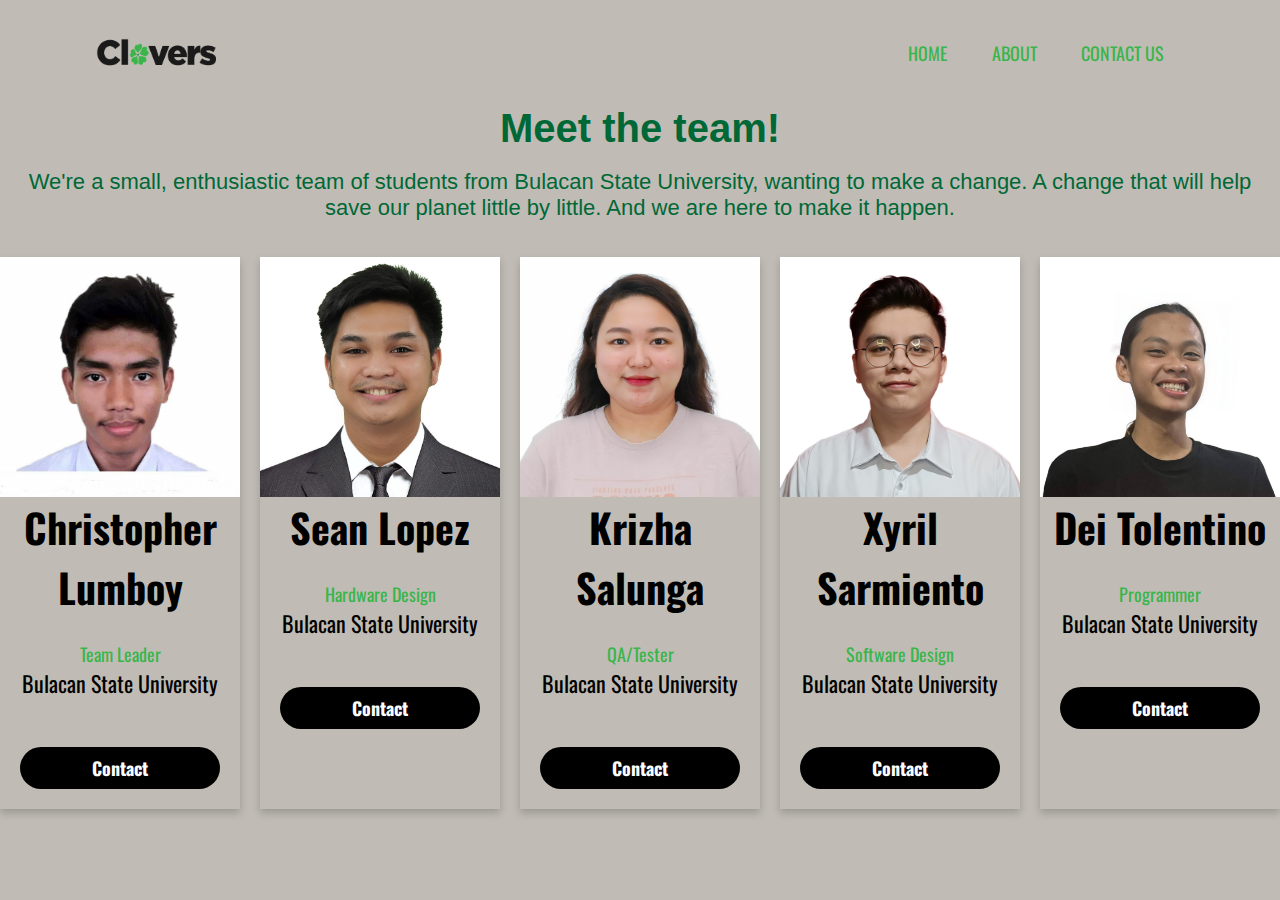
<file: about.html>
<!DOCTYPE html>
<html>

<head>
  <meta charset="UTF-8">
  <meta name="viewport" content="with=device-width, initial-scale = 1.0">
  <title>Midterm-About Us</title>
  <link rel="icon" href="icon32.png" type="image/icon">
  <link rel="stylesheet" href="style.css">
  <link rel="preconnect" href="https://fonts.googleapis.com">
  <link rel="preconnect" href="https://fonts.gstatic.com" crossorigin>
  <link href="https://fonts.googleapis.com/css2?family=Oswald:wght@200;300;400;500;600;700&display=swap"
    rel="stylesheet">

</head>
<!--Tolentino Dei Josua -->
<div class="header">
  <div class="navbar">
    <img src="logo.png" class="logo">
    <ul>
      <li><a href="index.html">Home</a></li>
      <li><a href="about.html">About</a></li>
      <li><a href="contact.html">Contact Us</a></li>

  </div>
<!-- Lopez Sean Alec -->
  <center>
    <h1 style="color:#006837;"> Meet the team! </h1>
    <br>
    <p style="color:#006837;"> We're a small, enthusiastic team of students from Bulacan State University, wanting to
      make a change. A change that will help save our planet little by little. And we are here to make it happen. </p>
  </center>
  <br>
  <br>

  <center>

    <head>
      <link rel="stylesheet" href="about.css"
        href="https://cdnjs.cloudflare.com/ajax/libs/font-awesome/4.7.0/css/font-awesome.min.css">
    </head>
    </link>

    <body>
      <div class="container">
        <div class="card">
          <img src="1cj.jpg" alt="CJ" style="width:100%">
          <h1>Christopher Lumboy</h1>
          <br>
          <p class="title">Team Leader</p>
          <p>Bulacan State University</p>
          <div style="margin: 24px 0;">
            <a href="#"><i class="fa fa-instagram"></i></a>
            <a href="#"><i class="fa fa-twitter"></i></a>
            <a href="#"><i class="fa fa-linkedin"></i></a>
            <a href="#"><i class="fa fa-facebook"></i></a>
          </div>
          <center>
            <form>
              <button type="submit" formaction="https://www.facebook.com/christopherjohn.lumboy">Contact</button>
            </form>
          </center>
        </div>

        <body>
          <div class="card">
            <img src="1sean.jpg" alt="Sean" style="width:100%">
            <h1>Sean Lopez</h1>
            <br>
            <p class="title">Hardware Design </p>
            <p>Bulacan State University</p>
            <div style="margin: 24px 0;">
              <a href="#"><i class="fa fa-instagram"></i></a>
              <a href="#"><i class="fa fa-twitter"></i></a>
              <a href="#"><i class="fa fa-linkedin"></i></a>
              <a href="#"><i class="fa fa-facebook"></i></a>
            </div>
            <center>
              <form>
                <button type="submit" formaction="https://www.facebook.com/Seankee0122">Contact</button>
              </form>
            </center>
          </div>

          <body>
            <div class="card">
              <img src="1krizha.jpg" alt="Krizha" style="width:100%">
              <h1>Krizha Salunga</h1>
              <br>
              <p class="title">QA/Tester</p>
              <p>Bulacan State University</p>
              <div style="margin: 24px 0;">
                <a href="#"><i class="fa fa-instagram"></i></a>
                <a href="#"><i class="fa fa-twitter"></i></a>
                <a href="#"><i class="fa fa-linkedin"></i></a>
                <a href="#"><i class="fa fa-facebook"></i></a>
              </div>
              <center>
                <form>
                  <button type="submit" formaction="https://www.facebook.com/SalungaKrisya">Contact</button>
                </form>
              </center>
            </div>

            <body>
              <div class="card">
                <img src="1xy.png" alt="Xy" style="width:100%">
                <h1>Xyril Sarmiento</h1>
                <br>
                <p class="title">Software Design</p>
                <p>Bulacan State University</p>
                <div style="margin: 24px 0;">
                  <a href="#"><i class="fa fa-instagram"></i></a>
                  <a href="#"><i class="fa fa-twitter"></i></a>
                  <a href="#"><i class="fa fa-linkedin"></i></a>
                  <a href="#"><i class="fa fa-facebook"></i></a>
                </div>
                <center>
                  <form>
                    <button type="submit" formaction="https://www.facebook.com/xlsarmiento">Contact</button>
                  </form>
                </center>
              </div>

              <body>
                <div class="card">
                  <img src="1dei.jpg" alt="Dei" style="width:100%">
                  <h1>Dei Tolentino</h1>
                  <br>
                  <p class="title">Programmer</p>
                  <p>Bulacan State University</p>
                  <div style="margin: 24px 0;">
                    <a href="#"><i class="fa fa-instagram"></i></a>
                    <a href="#"><i class="fa fa-twitter"></i></a>
                    <a href="#"><i class="fa fa-linkedin"></i></a>
                    <a href="#"><i class="fa fa-facebook"></i></a>
                  </div>
                  <center>
                    <form>
                      <button type="submit" formaction="https://www.facebook.com/dei.joshua.3">Contact</button>
                    </form>
                  </center>
                </div>



              </body>
            </body>
          </body>
        </body>
    </body>
  </center>

</html>
</file>
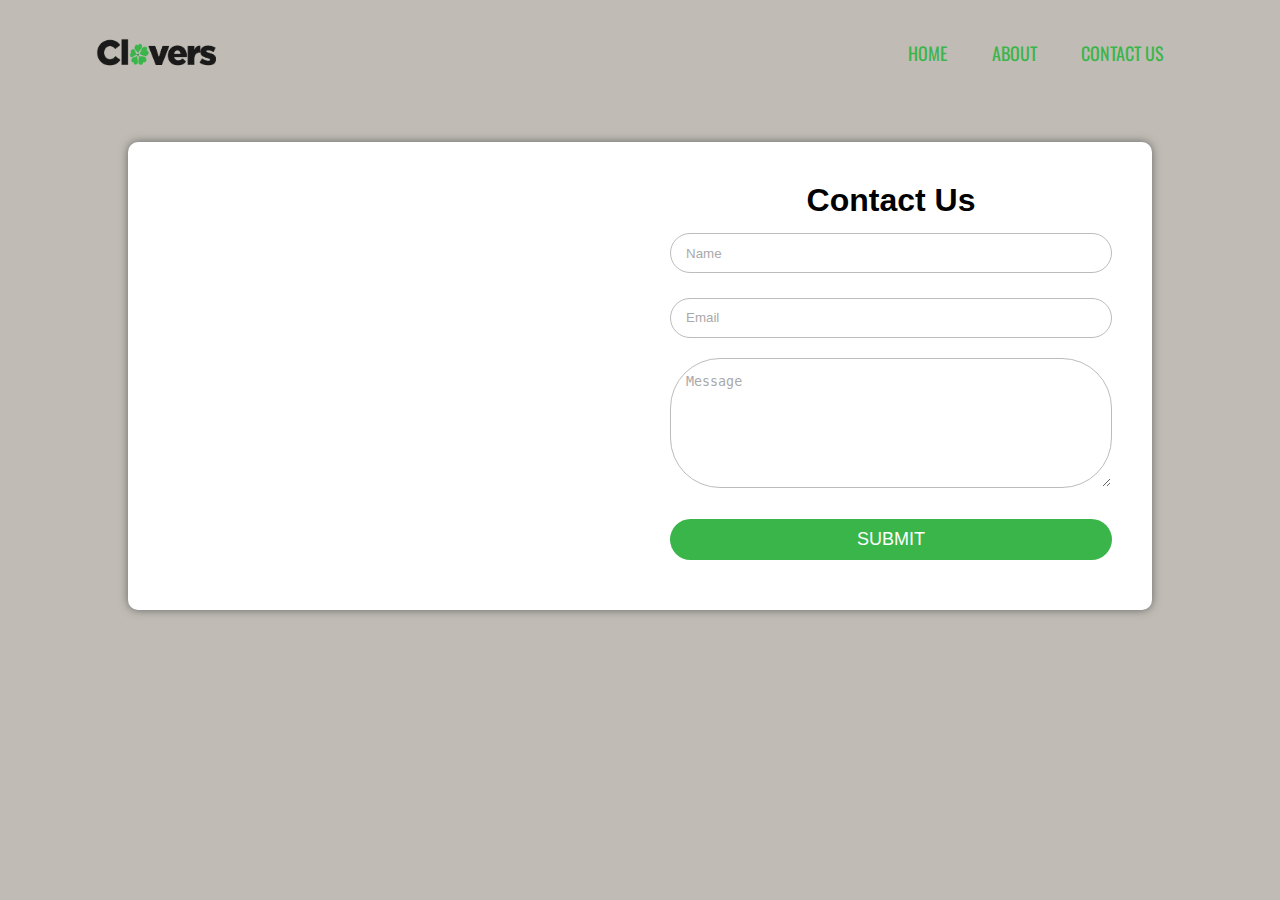
<file: contact.html>
<!DOCTYPE html>
<html>

<head>
  <meta charset="UTF-8">
  <meta name="viewport" content="with=device-width, initial-scale = 1.0">
  <link rel="icon" href="icon32.png" type="image/icon">
  <title>Midterm-Contact</title>
  <link rel="stylesheet" href="style.css">
  <link rel="preconnect" href="https://fonts.googleapis.com">
  <link rel="preconnect" href="https://fonts.gstatic.com" crossorigin>
  <link href="https://fonts.googleapis.com/css2?family=Oswald:wght@200;300;400;500;600;700&display=swap"
    rel="stylesheet">



</head>
<!-- Tolentino Dei Joshua -->
<body>
  <link rel="stylesheet" href="contact.css">
  <div class="header">
    <div class="navbar">
      <img src="logo.png" class="logo">
      <ul>
        <li><a href="index.html">Home</a></li>
        <li><a href="about.html">About</a></li>
        <li><a href="contact.html">Contact Us</a></li>

    </div>
<!-- Salunga Krizha Marie -->
    <br><br>

    <div class="contact-in">
      <div class="contact-map">
        <iframe
          src="https://www.google.com/maps/embed?pb=!1m18!1m12!1m3!1d3861.4315704920964!2d121.34358481536044!3d14.57446718162265!2m3!1f0!2f0!3f0!3m2!1i1024!2i768!4f13.1!3m3!1m2!1s0x339795eee2539b53%3A0x9af6155de4af3f28!2sLambingan%20Hills!5e0!3m2!1sen!2sph!4v1667820909597!5m2!1sen!2sph"
          width="100%" height="auto" style="border:0;" allowfullscreen="" loading="lazy"
          referrerpolicy="no-referrer-when-downgrade"></iframe>
      </div>
      <div class="contact-form">

        <h1>Contact Us</h1>

        <h1>
          <form>
            <input type="text" placeholder="Name" class="contact-form-txt" />
            <input type="text" placeholder="Email" class="contact-form-txt" />
            <textarea placeholder="Message" class="contact-form-txtarea"></textarea>
            <input type="submit" name="Submit" class="contact-form-btn" />
          </form>
      </div>
    </div>

</body>

</html>
</file>
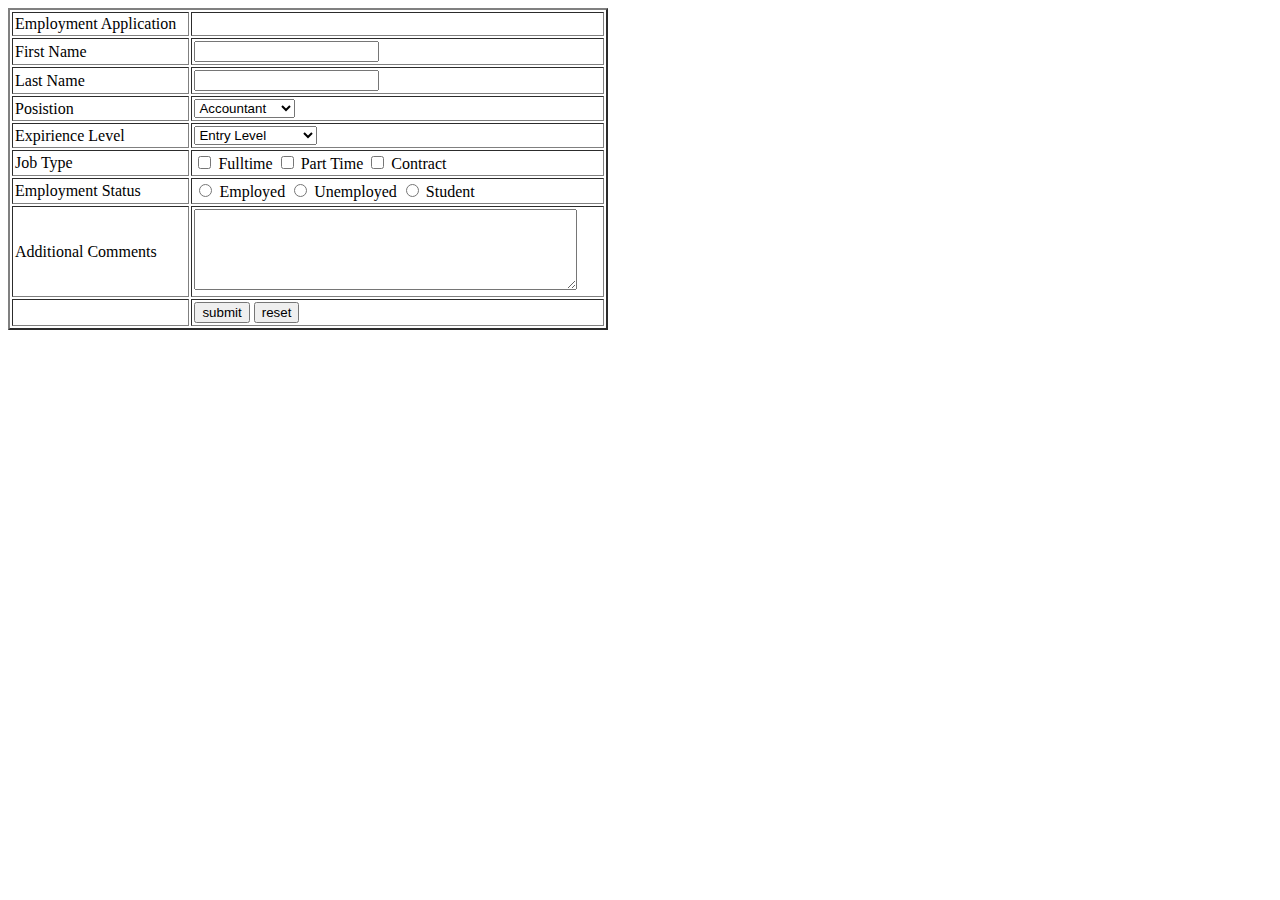
<file: form.html>
<!DOCTYPE html>
<html lang="en">
<head>
    <meta charset="UTF-8">
    <meta name="viewport" content="width=device-width, initial-scale=1.0">
    <title>Document</title>
</head>
<body>
    <form name="employment" action="send.php" method="post">
        <table width="600" cellspacing="2" cellpadding="2" border="2">
            <tr>
                <td>Employment Application</td>
                <td></td>
            </tr>
            <tr>
                <td>First Name</td>
                <td><input type="text" name="fname" maxlength="50"/> </td>
            </tr>

            <tr>
                <td>Last Name</td>
                <td><input type="text" name="lname" maxlength="50"/></td>
            </tr>
            <tr>
                <td>Posistion </td>
                <td>
                    <select name="position">
                        <option value="ac">Accountant</option>
                        <option value="re">Receptionist</option>
                        <option value="ad">Administrator</option>
                        <option value="su">Supervisor</option>
                    </select>
                </td>
            </tr>
            <tr>
                <td>Expirience Level</td>
                <td>
                    <select name="expirience">
                        <option value="EL">Entry Level</option>
                        <option value="SE">Some Expirience</option>
                        <option value="VE">Very Expirienced</option>

                    </select>
                </td>

            </tr>
            <tr>
                <td>Job Type</td>
                <td>
                    <input type="checkbox" name="ft"/> Fulltime     
                    <input type="checkbox" name="pt"/> Part Time
                    <input type="checkbox" name="ct"/> Contract         
                 </td>
            </tr>
            <tr>
                <td>Employment Status</td>
                <td>
                    <input type="radio" name="estatus" value="employed"/> Employed
                    <input type="radio" name="estatus" value="unemployed"/> Unemployed
                    <input type="radio" name="estatus" value="student"/> Student


                </td>
            </tr>
            <tr>
                <td>
                    Additional Comments
                </td>
                <td>

                    <textarea name="comments" cols="45" rows="5"></textarea>
                </td>
            </tr>
            <tr>
                <td></td>
                <td> <input type="submit" name="submit" value="submit"/> <input type="reset" name="reset" value="reset"/></td>
            </tr>

        </table>

    </form>
</body>
</html>
</file>
<file: style.css>
/* /*Dei Tolentino* */

html, body {
  height: 100%;
  width: 100%;
  font-family: 'Oswald',sans-serif;
  background-color: #DFD9E2;
  
 
}

*{
  margin: 0;
  padding: 0;
}

.header{
  min-height: 100vh;
  width: 100%;
  background-color: #C0BCB5;
  background-position: center;
  background-size: cover;
  position: sticky;

  
}
.navbar{
  width: 85%;
  margin: auto;
  padding: 35px 0;
  display: flex;
  align-items: center;
  justify-content: space-between;
  
 
}
.logo{
  width: 120px;
  cursor: pointer;
  
}
.navbar ul li{
  list-style: none;
  display: inline-block;
  margin: 0 20px;
  position: relative;
}
.navbar ul li a{
  text-decoration: none;
  color:#39b54a;
  
  font-family: 'Oswald',sans-serif;
  text-transform: uppercase;
  
}
.navbar ul li::after{
  content:'';
  height: 3px;
  width: 0%;
  background: #009688;
  position: absolute;
  left: 0;
  bottom: -10px;
  transition: 0.5s;
}
.navbar ul li:hover::after{
  width: 100%;
}
.content{
  width:100%;
  position: absolute;
  top: 50%;
  transform: translateY(-50%);
  text-align: center;
  color: white;
}
.content h1{
  font-size: 70px;
  margin-top: 80px;
}
.content p{
  margin: 20px auto;
  font-weight: 100;
  line-height: 25px;
}


button{
  width: 200px;
  padding: 15px 0;
  text-align: center;
  margin: 20px 10px;
  border-radius: 25px;
  font-weight: bold;
  border: 2px solid #009688;
  background: transparent;
  color: #fff;
  cursor: pointer;
  position: relative;
  overflow: hidden;
  font-family: 'Oswald',sans-serif;
}
span{
  background: #009688;
  height: 100%;
  width: 0%;
  border-radius: 25px;
  position: absolute;
  left: 0;
  bottom: 0;
  z-index: -1;
  transition: 0.5s;
  font-family: 'Oswald',sans-serif;
}
button:hover span{
  width: 100%;
}
button:hover{
  border: none;
}
/* header 2*/
h2{
  width:100%;
 margin-left: 20px;
  top: 50%;
  transform: translateY(-50%);
  text-align: left;
  color: #006837;
}

/*lumboy, Christopher John */
/*paragraph with indent and left align*/
#p1{
  color: #006837;
  text-align: justify;
  margin-left: 20px;
  text-indent: 50px;
  margin-right: 20px;
  
}
.centerline{
   color: #006837;
  text-align: left;
  margin-left: 50px;
 
  margin-right: auto;
}

.center {
  display: block;
  margin-left: auto;
  margin-right: auto;
  width: 70%;
  color: #006837;
}



.accordion {
  max-width: 400px;
  box-shadow: 0 0 10px rgba(0, 0, 0, 0.2);
  border-radius: 5px;
  overflow: hidden;
  font-family: "Quicksand", sans-serif;
  background: #009578;
  item
}

.accordion__label,
.accordion__content {
  padding: 14px 20px;
}

.accordion__label {
  display: block;
  color: #ffffff;
  font-weight: 500;
  cursor: pointer;
  position: relative;
  transition: background 0.1s;
}

.accordion__label:hover {
  background: rgba(0, 0, 0, 0.1);
}

.accordion__label::after {
  content: "";
  position: absolute;
  top: 50%;
  transform: translateY(-50%);
  right: 20px;
  width: 12px;
  height: 6px;
  background-image: url('data:image/svg+xml;utf8,<svg width="100" height="50" xmlns="http://www.w3.org/2000/svg"><polygon points="0,0 100,0 50,50" style="fill:%23FFFFFF99;" /></svg>');
  background-size: contain;
  transition: transform 0.4s;
}

.accordion__content {
  background: #ffffff;
  line-height: 1.6;
  font-size: 0.85em;
  display: none;
}

.accordion__input {
  display: none;
}

.accordion__input:checked ~ .accordion__content {
  display: block;
}

.accordion__input:checked ~ .accordion__label::after {
  transform: translateY(-50%) rotate(0.5turn);
}



/*slide show*/
/* CSS for the slideshow/carousel */

*{box-sizing: border-box;}

.slideshow-container{
  max-width: 1000px;
  position: relative;
  margin: auto;
}
.mySlides{
  display: none;
}

.prev, .next{
  cursor: pointer;
  position: absolute;
  top: 50%;
  width: auto;
  margin-top: -22px;
  padding: 16px;
  color: white;
  font-size: 18px;
  font-weight: bold;
  transition: 0.6s ease;
  border-radius: 0 3px 3px 0;
  user-select: none;
}

.next{
  right: 0;
  border-radius: 3px 0 0 3px;
}

.prev:hover, .next:hover{
  background-color: rgba(0,0,0,0.8);
}

.text{
  color: #f2f2f2;
  font-size: 15px;
  padding: 8px 12px;
  position: absolute;
  bottom: 8px;
  width: 100%;
  text-align: center;
}

.numbertext{
  color: #f2f2f2;
  font-size: 12px;
  padding: 8px 12px;
  position: absolute;
  top: 0;
}

.active, .dot:hover{
  background-color: #717171;
  
}

.fade{
  animation-name: fade;
  animation-duration: 1.5s;
}

@keyframes fade{
  from{opacity: 0.4;}
  to{opacity: 1;}
}
a{
  text-decoration: none;
  font-size: 18px;
  color: black;
}

h2 {
  font-size: 28px;
}
p {
  font-size: 20px;
}


/* CSS for the tab gallery */


* {
  box-sizing: border-box;
}

body {
  margin: 0;
  font-family: Arial;
}

/* The grid: Four equal columns that floats next to each other */
.column {
  float: left;
  width: 25%;
  padding: 10px;
}

/* Style the images inside the grid */
.column img {
  opacity: 0.8; 
  cursor: pointer; 
}

.column img:hover {
  opacity: 1;
}

/* Clear floats after the columns */
.row:after {
  content: "";
  display: table;
  clear: both;
}

/* The expanding image container */
.container {
  position: relative;
  display: none;
}

/* Expanding image text */
#imgtext {
  position: absolute;
  bottom: 15px;
  left: 15px;
  color:#006837;
  font-size: 50px;
}

/* Closable button inside the expanded image */
.close {
  position: absolute;
  top: 10px;
  right: 15px;
  color: #006837;
  font-size: 35px;
  cursor: pointer;
}
</file>
<file: contact.css>
/* /*Krizha Salunga* */
*{
  margin: 0;
  padding: 0;
  box-sizing: border-box;
}
body{
  width: 100%;
  height: 100vh;
  display: grid;
  align-items: center;
  background: #C0BCB5
  
}

.contact-in{
  width:80%;
  height: auto;
  margin: auto;
  display: flex;
  flex-wrap: wrap;
  padding: 10px;
  border-radius: 10px;
  background: #fff;
  box-shadow: 0px 0px 10px 0px #666;
}
.contact-map{
  width: 100%;
  height: auto;
  flex: 50%;

}

.contact-map iframe{
  width: 100%;
  height: 100% ;
}
.contact-form{
  width: 100%;
  height: auto;
  flex: 50%;
  padding: 30px;
  text-align: center;

}

.contact-form h1{
  margin-bottom: 10px;
}

.contact-form-txt{
  width: 100%;
  height: 40px;
  color: #000;
  border: 1px solid #bcbcbc;
  border-radius: 50px;
  outline: none;
  margin-bottom: 20px;
  padding: 15px;

}
.contact-form-txt::placeholder{
  color: #aaa;
}
.contact-form-txtarea{
  width: 100%;
  height: 130px;
  color: #000;
  border: 1px solid #bcbcbc;
  border-radius: 50px;
  outline: none;
  margin-bottom: 20px;
  padding: 15px;
  
}

.contact-form-txtarea::placeholder{
  color: #aaa;
}

.contact-form-btn{
  width: 100%;
  border: none;
  outline: none;
  border-radius: 50px;
  background: #39b54a;
  color: #fff;
  text-transform: uppercase;
  padding: 10px 0;
  cursor: pointer;
  font-size: 18px;
  
}
</file>
